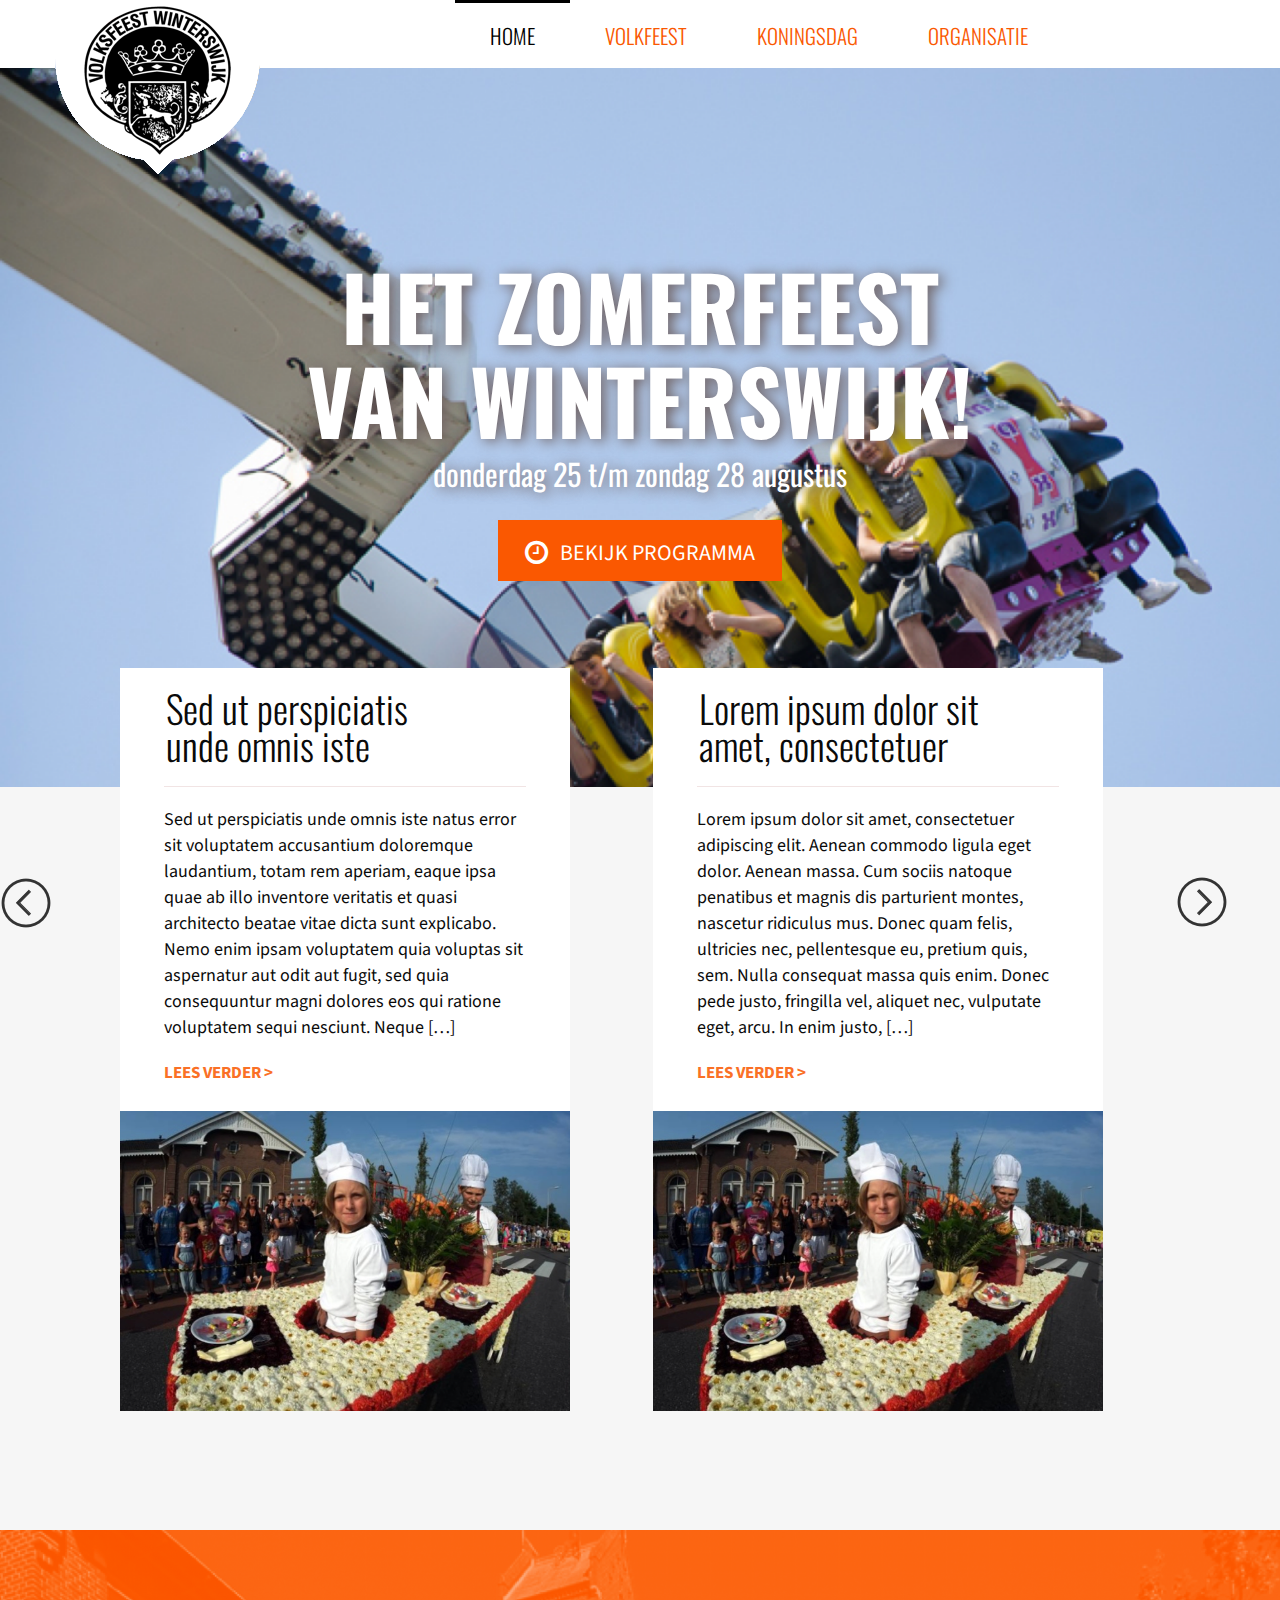
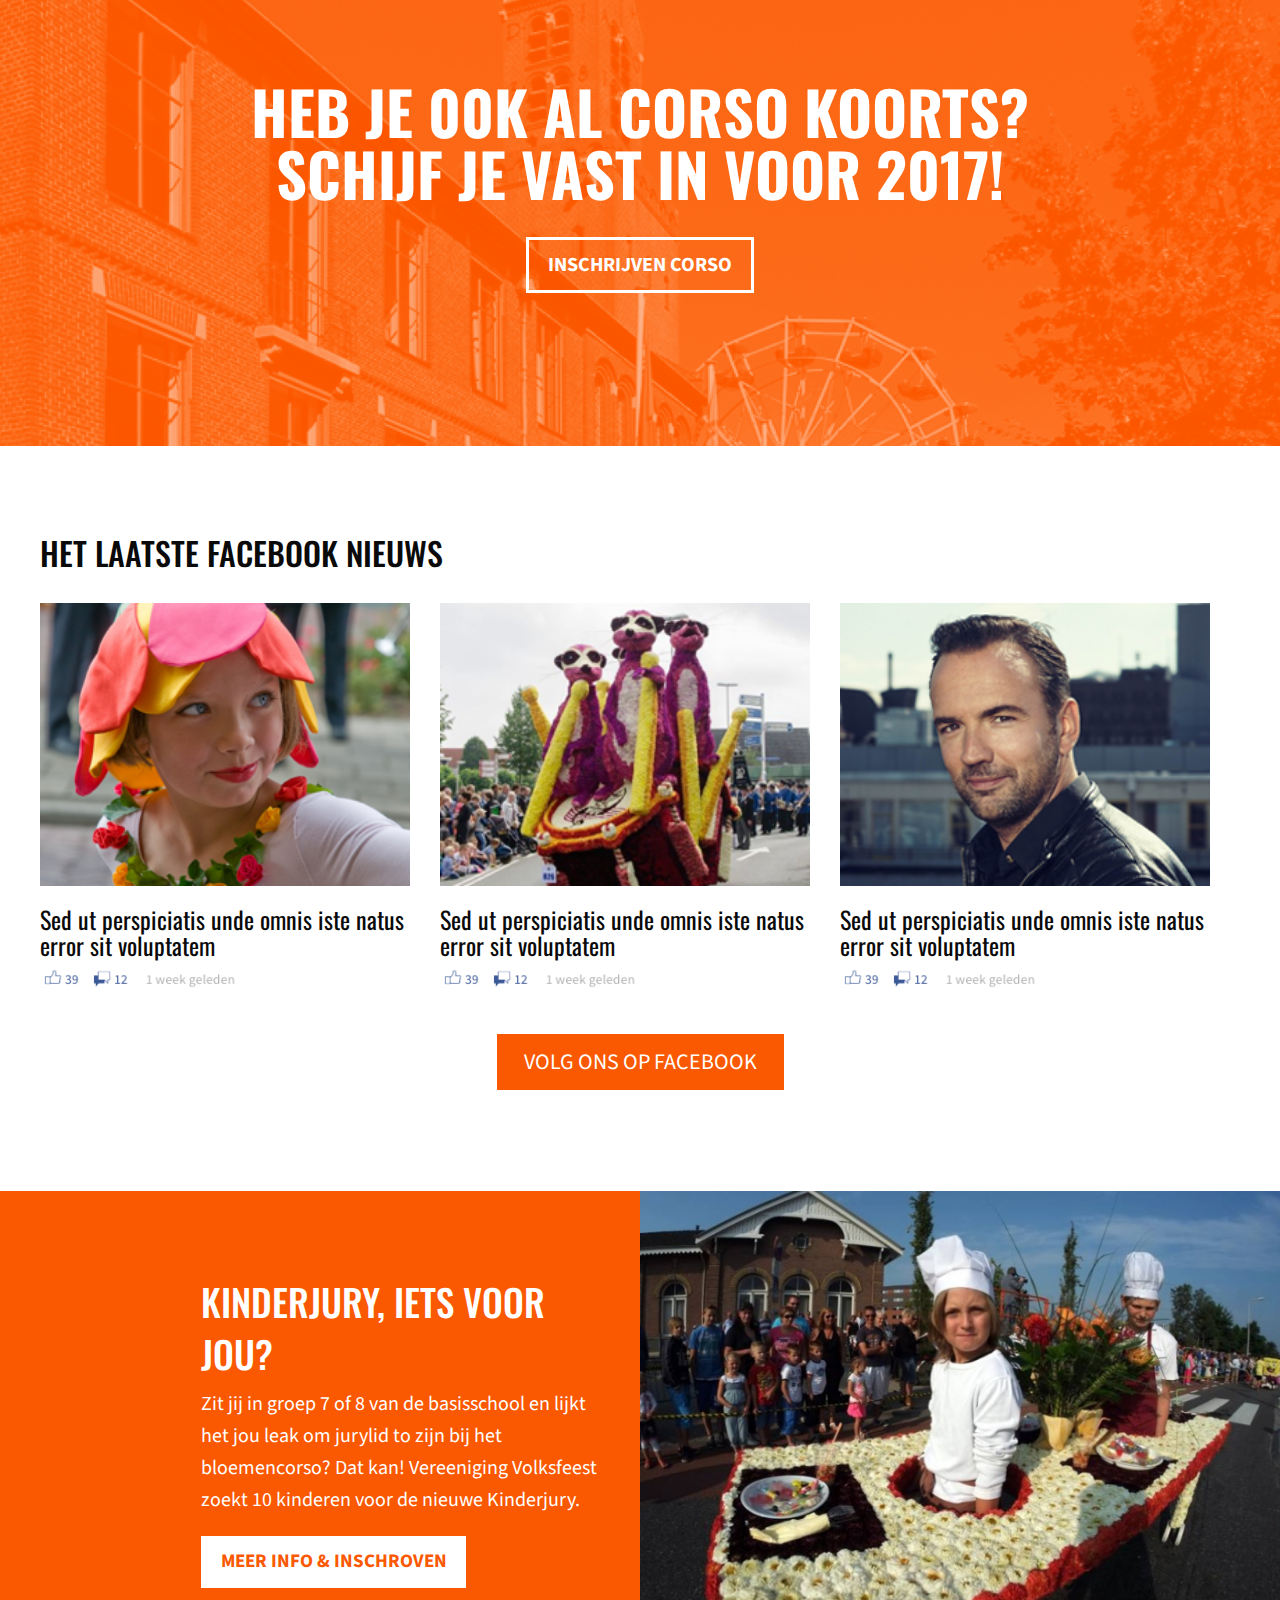
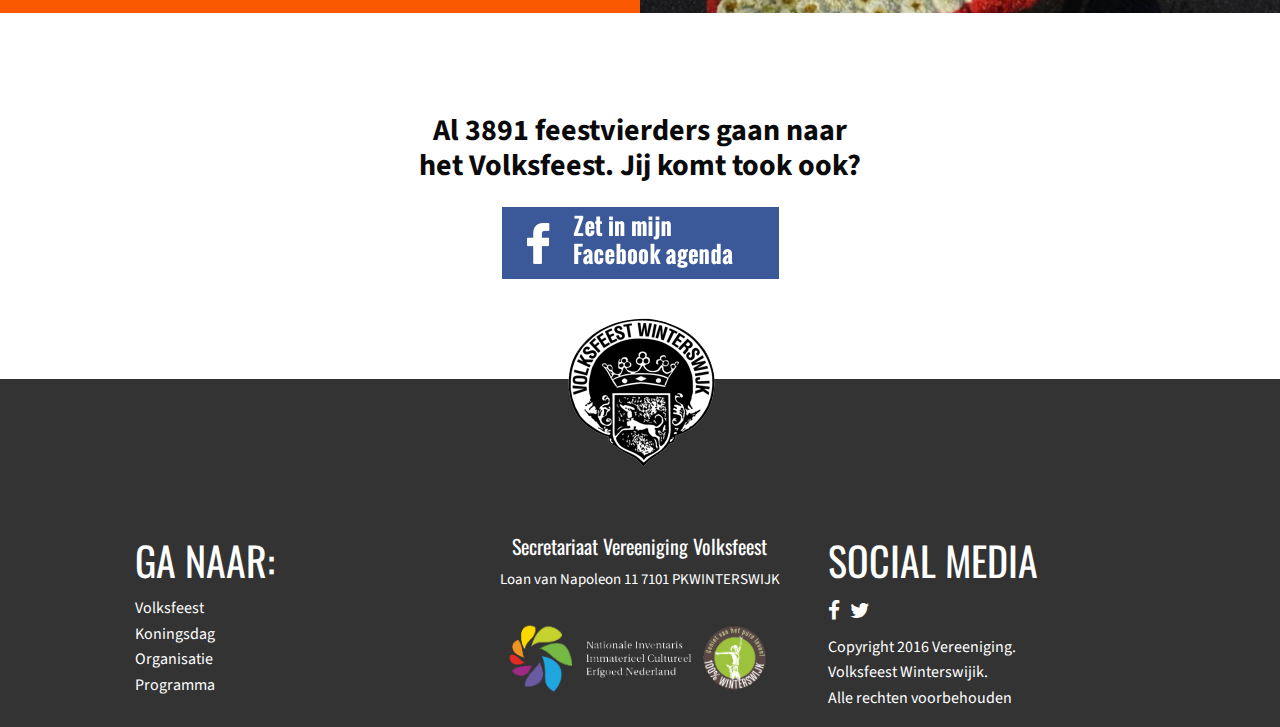
<file: index.html>
<!DOCTYPE html>
<!--[if lt IE 7]> <html class="no-js lt-ie9 lt-ie8 lt-ie7" lang="en-US"> <![endif]-->
<!--[if IE 7]><html class="no-js lt-ie9 lt-ie8" lang="en-US"> <![endif]-->
<!--[if IE 8]><html class="no-js lt-ie9" lang="en-US"> <![endif]-->
<!--[if gt IE 8]><!-->
<html class="no-js" lang="en-US">
<!--<![endif]-->
<head>
<meta charset="utf-8"/>
<meta name="viewport" content="initial-scale=1.0"/>
<title>Volksfeest Winterswijk &#8211; Site</title>
<meta name='robots' content='noindex,follow'/>
<link rel='stylesheet' id='foundation_css-css' href='assets/themes/cornerstone/css/foundation.mine100.css?ver=4.7.2' type='text/css' media='all'/>
<link rel='stylesheet' id='motion-ui_css-css' href='assets/themes/cornerstone/css/motion-ui.mine100.css?ver=4.7.2' type='text/css' media='all'/>
<link rel='stylesheet' id='volk-font-css' href='assets/themes/volksfeest/fonts/stylesheete100.css?ver=4.7.2' type='text/css' media='all'/>
<link rel='stylesheet' id='volk-fontawesome-css'  href='https://cdnjs.cloudflare.com/ajax/libs/font-awesome/4.7.0/css/font-awesome.css?ver=4.7.2' type='text/css' media='all' />
<link rel='stylesheet' id='volk-carousel-css' href='assets/themes/volksfeest/slide/assets/owl.carousel.mine100.css?ver=4.7.2' type='text/css' media='all'/>
<link rel='stylesheet' id='Oswald-css' href='https://fonts.googleapis.com/css?family=Oswald%3A400%2C700&amp;ver=4.7.2' type='text/css' media='all'/>
<link rel='stylesheet' id='SourceSansPro-css' href='https://fonts.googleapis.com/css?family=Source+Sans+Pro&amp;ver=4.7.2' type='text/css' media='all'/>
<link rel='stylesheet' id='volk-css' href='assets/themes/volksfeest/stylee100.css?ver=4.7.2' type='text/css' media='all'/>
<script type='text/javascript' src='assets/jquery/jqueryb8ff.js?ver=1.12.4'></script>
<script type='text/javascript' src='assets/jquery/jquery-migrate.min330a.js?ver=1.4.1'></script>
<script type='text/javascript' src='assets/themes/volksfeest/slide/owl.carousel.mine100.js?ver=4.7.2'></script>
</head>
<body class="home blog">
<header>
<div class="row">
	<div class="medium-4 columns">
		<img src="assets/uploads/2017/02/logo.png" class="logo"/>
	</div>
	<div class="medium-8 columns">
		<div class="title-bar" data-responsive-toggle="main-menu" data-hide-for="medium">
			<button class="menu-icon" type="button" data-toggle></button>
			<div class="title-bar-title">
				 Menu
			</div>
		</div>
		<div class="top-bar" id="main-menu">
			<div class="row">
				<div class="medium-8 columns">
					<div class="menu-main-navigation-container">
						<ul id="menu-main-navigation" class="menu">
							<li id="menu-item-33" class="menu-item menu-item-type-custom menu-item-object-custom current-menu-item current_page_item menu-item-home menu-item-33 active"><a href="index.html">Home</a></li>
							<li id="menu-item-13" class="menu-item menu-item-type-post_type menu-item-object-page menu-item-13"><a href="volkfeest/index.html">Volkfeest</a></li>
							<li id="menu-item-11" class="menu-item menu-item-type-post_type menu-item-object-page menu-item-11"><a href="koningsdag/index.html">Koningsdag</a></li>
							<li id="menu-item-12" class="menu-item menu-item-type-post_type menu-item-object-page menu-item-12"><a href="organisatie/index.html">Organisatie</a></li>
						</ul>
					</div>
				</div>
			</div>
		</div>
	</div>
</div>
</header>
<div class="sliderwrap">
	<div class="row">
		<div class="middlebox">
			<h2>HET ZOMERFEEST VAN WINTERSWIJK!</h2>
			<p>
				donderdag 25 t/m zondag 28 augustus
			</p>
			<a href="#" class="button btn"><i class="fa fa-clock-o" aria-hidden="true"></i> BEKIJK PROGRAMMA</a>
		</div>
	</div>
</div>
<div class="main">
	<div class="row " style="max-width: 65rem;position: relative;top: -119px;">
		<div class="owl-carousel owl-theme">
			<div class="medium-12 columns item">
				<h2>Sed ut perspiciatis unde omnis iste</h2>
				<div class="excerpt">
					<p>
						Sed ut perspiciatis unde omnis iste natus error sit voluptatem accusantium doloremque laudantium, totam rem aperiam, eaque ipsa quae ab illo inventore veritatis et quasi architecto beatae vitae dicta sunt explicabo. Nemo enim ipsam voluptatem quia voluptas sit aspernatur aut odit aut fugit, sed quia consequuntur magni dolores eos qui ratione voluptatem sequi nesciunt. Neque [&hellip;]
					</p>
				</div>
				<a href="uncategorized/sed-ut-perspiciatis-unde-omnis-iste-2/index.html">LEES VERDER ></a>
				<img src="assets/uploads/2017/02/50width.png">
			</div>
			<div class="medium-12 columns item">
				<h2>Lorem ipsum dolor sit amet, consectetuer</h2>
				<div class="excerpt">
					<p>
						Lorem ipsum dolor sit amet, consectetuer adipiscing elit. Aenean commodo ligula eget dolor. Aenean massa. Cum sociis natoque penatibus et magnis dis parturient montes, nascetur ridiculus mus. Donec quam felis, ultricies nec, pellentesque eu, pretium quis, sem. Nulla consequat massa quis enim. Donec pede justo, fringilla vel, aliquet nec, vulputate eget, arcu. In enim justo, [&hellip;]
					</p>
				</div>
				<a href="uncategorized/lorem-ipsum-dolor-sit-amet-consectetuer-2/index.html">LEES VERDER ></a>
				<img src="assets/uploads/2017/02/50width.png">
			</div>
			<div class="medium-12 columns item">
				<h2>Sed ut perspiciatis unde omnis iste</h2>
				<div class="excerpt">
					<p>
						Sed ut perspiciatis unde omnis iste natus error sit voluptatem accusantium doloremque laudantium, totam rem aperiam, eaque ipsa quae ab illo inventore veritatis et quasi architecto beatae vitae dicta sunt explicabo. Nemo enim ipsam voluptatem quia voluptas sit aspernatur aut odit aut fugit, sed quia consequuntur magni dolores eos qui ratione voluptatem sequi nesciunt. Neque [&hellip;]
					</p>
				</div>
				<a href="uncategorized/sed-ut-perspiciatis-unde-omnis-iste/index.html">LEES VERDER ></a>
				<img src="assets/uploads/2017/02/50width.png">
			</div>
			<div class="medium-12 columns item">
				<h2>Lorem ipsum dolor sit amet, consectetuer</h2>
				<div class="excerpt">
					<p>
						Lorem ipsum dolor sit amet, consectetuer adipiscing elit. Aenean commodo ligula eget dolor. Aenean massa. Cum sociis natoque penatibus et magnis dis parturient montes, nascetur ridiculus mus. Donec quam felis, ultricies nec, pellentesque eu, pretium quis, sem. Nulla consequat massa quis enim. Donec pede justo, fringilla vel, aliquet nec, vulputate eget, arcu. In enim justo, [&hellip;]
					</p>
				</div>
				<a href="uncategorized/lorem-ipsum-dolor-sit-amet-consectetuer/index.html">LEES VERDER ></a>
				<img src="assets/uploads/2017/02/50width.png">
			</div>
		</div>
	</div>
</div>
<script>
jQuery('.owl-carousel').owlCarousel({
    loop:true,
    margin:25,
    nav:true,
    responsive:{
        0:{
            items:2
        },
        600:{
            items:2
        },
        1000:{
            items:2
        }
    }
})
</script>
<div class="slide">
	<div class="slidewrap">
		<h2>HEB JE 00K AL CORSO KOORTS? SCHIJF JE VAST IN VOOR 2017!</h2>
		<a href="#">INSCHRIJVEN CORSO</a>
	</div>
</div>
<div class="latestnewsfacebook">
	<div class="row">
		<h2>HET LAATSTE FACEBOOK NIEUWS</h2>
		<div class="medium-4 columns">
			<img src="assets/uploads/2017/02/1.png"/>
			<h3>Sed ut perspiciatis unde omnis iste natus error sit voluptatem </h3>
			<img src="assets/uploads/2017/02/like.png" style="max-width: 203px;margin-top: 7px;"/>
		</div>
		<div class="medium-4 columns">
			<img src="assets/uploads/2017/02/2.png"/>
			<h3>Sed ut perspiciatis unde omnis iste natus error sit voluptatem </h3>
			<img src="assets/uploads/2017/02/like.png" style="max-width: 203px;margin-top: 7px;"/>
		</div>
		<div class="medium-4 columns">
			<img src="assets/uploads/2017/02/3.png"/>
			<h3>Sed ut perspiciatis unde omnis iste natus error sit voluptatem </h3>
			<img src="assets/uploads/2017/02/like.png" style="max-width: 203px;margin-top: 7px;"/>
		</div>
	</div>
	<div class="row">
		<center><a href="#" class="button btn btnfix">VOLG ONS OP FACEBOOK</a></center>
	</div>
</div>
<div class="kinderjury">
	<div class="row">
		<div class="medium-6 columns firstrow">
			<h3>KINDERJURY, IETS VOOR JOU?</h3>
			<p>
				Zit jij in groep 7 of 8 van de basisschool en lijkt het jou leak om jurylid to zijn bij het bloemencorso? Dat kan! Vereeniging Volksfeest zoekt 10 kinderen voor de nieuwe Kinderjury.
			</p>
			<a href="#">MEER INFO & INSCHROVEN</a>
		</div>
		<div class="medium-6 columns lastrow">
			<img src="assets/uploads/2017/02/50width.png"/>
		</div>
	</div>
</div>
<div class="finalcall">
	<p>
		Al 3891 feestvierders gaan naar het Volksfeest. Jij komt took ook?
	</p>
	<img src="assets/uploads/2017/02/1-1.png"/>
</div>
<footer>
<div class="footerlogo">
	<img src="assets/uploads/2017/02/logo2.png"/>
</div>
<div class="row">
	<div class="medium-4 columns">
		<h2>GA NAAR:</h2>
		<p>
			Volksfeest<br>
			Koningsdag<br>
			Organisatie<br>
			Programma
		</p>
	</div>
	<div class="medium-4 columns">
		<h3 style=" font-size: 20px; text-align: center; ">Secretariaat Vereeniging Volksfeest</h3>
		<p style=" font-size: 15px; text-align: center; ">
			Loan van Napoleon 11 7101 PKWINTERSWIJK
		</p>
		<img src="assets/uploads/2017/02/f1.png"/>
	</div>
	<div class="medium-4 columns">
		<h2>SOCIAL MEDIA</h2>
		<div class="socialmedia">
			<a href="#"><i class="fa fa-facebook" aria-hidden="true"></i></a><a href="#"><i class="fa fa-twitter" aria-hidden="true"></i></a>
		</div>
		<p>
			Copyright 2016 Vereeniging.<br>
			Volksfeest Winterswijik.<br>
			Alle rechten voorbehouden
		</p>
	</div>
</div>
</footer>
<script type='text/javascript' src='assets/themes/cornerstone/js/foundation.mine100.js?ver=4.7.2'></script>
<script type='text/javascript' src='assets/themes/cornerstone/js/what-input.mine100.js?ver=4.7.2'></script>
<script type="text/javascript">jQuery.noConflict();jQuery(document).foundation();</script>
</body>
</html>
</file>
<file: assets/themes/cornerstone/css/motion-ui.mine100.css>
.slide-in-down.mui-enter{transition-duration:.5s;transition-timing-function:linear;-webkit-transform:translateY(-100%);transform:translateY(-100%);transition-property:opacity,-webkit-transform;transition-property:transform,opacity;transition-property:transform,opacity,-webkit-transform;-webkit-backface-visibility:hidden;backface-visibility:hidden}.slide-in-left.mui-enter,.slide-in-up.mui-enter{transition-duration:.5s;transition-timing-function:linear;transition-property:opacity,-webkit-transform;-webkit-backface-visibility:hidden}.slide-in-down.mui-enter.mui-enter-active{-webkit-transform:translateY(0);transform:translateY(0)}.slide-in-left.mui-enter{-webkit-transform:translateX(-100%);transform:translateX(-100%);transition-property:transform,opacity;transition-property:transform,opacity,-webkit-transform;backface-visibility:hidden}.slide-in-left.mui-enter.mui-enter-active{-webkit-transform:translateX(0);transform:translateX(0)}.slide-in-up.mui-enter{-webkit-transform:translateY(100%);transform:translateY(100%);transition-property:transform,opacity;transition-property:transform,opacity,-webkit-transform;backface-visibility:hidden}.slide-in-right.mui-enter,.slide-out-down.mui-leave{transition-duration:.5s;transition-timing-function:linear;transition-property:opacity,-webkit-transform;-webkit-backface-visibility:hidden}.slide-in-up.mui-enter.mui-enter-active{-webkit-transform:translateY(0);transform:translateY(0)}.slide-in-right.mui-enter{-webkit-transform:translateX(100%);transform:translateX(100%);transition-property:transform,opacity;transition-property:transform,opacity,-webkit-transform;backface-visibility:hidden}.slide-in-right.mui-enter.mui-enter-active{-webkit-transform:translateX(0);transform:translateX(0)}.slide-out-down.mui-leave{-webkit-transform:translateY(0);transform:translateY(0);transition-property:transform,opacity;transition-property:transform,opacity,-webkit-transform;backface-visibility:hidden}.slide-out-right.mui-leave,.slide-out-up.mui-leave{transition-property:opacity,-webkit-transform;-webkit-backface-visibility:hidden;transition-duration:.5s;transition-timing-function:linear}.slide-out-down.mui-leave.mui-leave-active{-webkit-transform:translateY(100%);transform:translateY(100%)}.slide-out-right.mui-leave{-webkit-transform:translateX(0);transform:translateX(0);transition-property:transform,opacity;transition-property:transform,opacity,-webkit-transform;backface-visibility:hidden}.slide-out-right.mui-leave.mui-leave-active{-webkit-transform:translateX(100%);transform:translateX(100%)}.slide-out-up.mui-leave{-webkit-transform:translateY(0);transform:translateY(0);transition-property:transform,opacity;transition-property:transform,opacity,-webkit-transform;backface-visibility:hidden}.slide-out-up.mui-leave.mui-leave-active{-webkit-transform:translateY(-100%);transform:translateY(-100%)}.slide-out-left.mui-leave{transition-duration:.5s;transition-timing-function:linear;-webkit-transform:translateX(0);transform:translateX(0);transition-property:opacity,-webkit-transform;transition-property:transform,opacity;transition-property:transform,opacity,-webkit-transform;-webkit-backface-visibility:hidden;backface-visibility:hidden}.fade-in.mui-enter,.fade-out.mui-leave{transition-property:opacity;transition-duration:.5s;transition-timing-function:linear}.slide-out-left.mui-leave.mui-leave-active{-webkit-transform:translateX(-100%);transform:translateX(-100%)}.fade-in.mui-enter{opacity:0}.fade-in.mui-enter.mui-enter-active,.fade-out.mui-leave{opacity:1}.fade-out.mui-leave.mui-leave-active{opacity:0}.hinge-in-from-top.mui-enter{transition-duration:.5s;transition-timing-function:linear;-webkit-transform:perspective(2000px) rotateX(-90deg);transform:perspective(2000px) rotateX(-90deg);-webkit-transform-origin:top;transform-origin:top;transition-property:opacity,-webkit-transform;transition-property:transform,opacity;transition-property:transform,opacity,-webkit-transform;opacity:0}.hinge-in-from-bottom.mui-enter,.hinge-in-from-right.mui-enter{transition-duration:.5s;transition-timing-function:linear;transition-property:opacity,-webkit-transform}.hinge-in-from-top.mui-enter.mui-enter-active{-webkit-transform:perspective(2000px) rotate(0);transform:perspective(2000px) rotate(0);opacity:1}.hinge-in-from-right.mui-enter{-webkit-transform:perspective(2000px) rotateY(-90deg);transform:perspective(2000px) rotateY(-90deg);-webkit-transform-origin:right;transform-origin:right;transition-property:transform,opacity;transition-property:transform,opacity,-webkit-transform;opacity:0}.hinge-in-from-right.mui-enter.mui-enter-active{-webkit-transform:perspective(2000px) rotate(0);transform:perspective(2000px) rotate(0);opacity:1}.hinge-in-from-bottom.mui-enter{-webkit-transform:perspective(2000px) rotateX(90deg);transform:perspective(2000px) rotateX(90deg);-webkit-transform-origin:bottom;transform-origin:bottom;transition-property:transform,opacity;transition-property:transform,opacity,-webkit-transform;opacity:0}.hinge-in-from-left.mui-enter,.hinge-in-from-middle-x.mui-enter{transition-duration:.5s;transition-timing-function:linear;transition-property:opacity,-webkit-transform}.hinge-in-from-bottom.mui-enter.mui-enter-active{-webkit-transform:perspective(2000px) rotate(0);transform:perspective(2000px) rotate(0);opacity:1}.hinge-in-from-left.mui-enter{-webkit-transform:perspective(2000px) rotateY(90deg);transform:perspective(2000px) rotateY(90deg);-webkit-transform-origin:left;transform-origin:left;transition-property:transform,opacity;transition-property:transform,opacity,-webkit-transform;opacity:0}.hinge-in-from-left.mui-enter.mui-enter-active{-webkit-transform:perspective(2000px) rotate(0);transform:perspective(2000px) rotate(0);opacity:1}.hinge-in-from-middle-x.mui-enter{-webkit-transform:perspective(2000px) rotateX(-90deg);transform:perspective(2000px) rotateX(-90deg);-webkit-transform-origin:center;transform-origin:center;transition-property:transform,opacity;transition-property:transform,opacity,-webkit-transform;opacity:0}.hinge-in-from-middle-y.mui-enter,.hinge-out-from-top.mui-leave{transition-duration:.5s;transition-timing-function:linear;transition-property:opacity,-webkit-transform}.hinge-in-from-middle-x.mui-enter.mui-enter-active{-webkit-transform:perspective(2000px) rotate(0);transform:perspective(2000px) rotate(0);opacity:1}.hinge-in-from-middle-y.mui-enter{-webkit-transform:perspective(2000px) rotateY(-90deg);transform:perspective(2000px) rotateY(-90deg);-webkit-transform-origin:center;transform-origin:center;transition-property:transform,opacity;transition-property:transform,opacity,-webkit-transform;opacity:0}.hinge-in-from-middle-y.mui-enter.mui-enter-active{-webkit-transform:perspective(2000px) rotate(0);transform:perspective(2000px) rotate(0);opacity:1}.hinge-out-from-top.mui-leave{-webkit-transform:perspective(2000px) rotate(0);transform:perspective(2000px) rotate(0);-webkit-transform-origin:top;transform-origin:top;transition-property:transform,opacity;transition-property:transform,opacity,-webkit-transform;opacity:1}.hinge-out-from-bottom.mui-leave,.hinge-out-from-right.mui-leave{transition-duration:.5s;transition-timing-function:linear;transition-property:opacity,-webkit-transform}.hinge-out-from-top.mui-leave.mui-leave-active{-webkit-transform:perspective(2000px) rotateX(-90deg);transform:perspective(2000px) rotateX(-90deg);opacity:0}.hinge-out-from-right.mui-leave{-webkit-transform:perspective(2000px) rotate(0);transform:perspective(2000px) rotate(0);-webkit-transform-origin:right;transform-origin:right;transition-property:transform,opacity;transition-property:transform,opacity,-webkit-transform;opacity:1}.hinge-out-from-right.mui-leave.mui-leave-active{-webkit-transform:perspective(2000px) rotateY(-90deg);transform:perspective(2000px) rotateY(-90deg);opacity:0}.hinge-out-from-bottom.mui-leave{-webkit-transform:perspective(2000px) rotate(0);transform:perspective(2000px) rotate(0);-webkit-transform-origin:bottom;transform-origin:bottom;transition-property:transform,opacity;transition-property:transform,opacity,-webkit-transform;opacity:1}.hinge-out-from-left.mui-leave,.hinge-out-from-middle-x.mui-leave{transition-duration:.5s;transition-timing-function:linear;transition-property:opacity,-webkit-transform}.hinge-out-from-bottom.mui-leave.mui-leave-active{-webkit-transform:perspective(2000px) rotateX(90deg);transform:perspective(2000px) rotateX(90deg);opacity:0}.hinge-out-from-left.mui-leave{-webkit-transform:perspective(2000px) rotate(0);transform:perspective(2000px) rotate(0);-webkit-transform-origin:left;transform-origin:left;transition-property:transform,opacity;transition-property:transform,opacity,-webkit-transform;opacity:1}.hinge-out-from-left.mui-leave.mui-leave-active{-webkit-transform:perspective(2000px) rotateY(90deg);transform:perspective(2000px) rotateY(90deg);opacity:0}.hinge-out-from-middle-x.mui-leave{-webkit-transform:perspective(2000px) rotate(0);transform:perspective(2000px) rotate(0);-webkit-transform-origin:center;transform-origin:center;transition-property:transform,opacity;transition-property:transform,opacity,-webkit-transform;opacity:1}.hinge-out-from-middle-y.mui-leave,.scale-in-up.mui-enter{transition-duration:.5s;transition-timing-function:linear;transition-property:opacity,-webkit-transform}.hinge-out-from-middle-x.mui-leave.mui-leave-active{-webkit-transform:perspective(2000px) rotateX(-90deg);transform:perspective(2000px) rotateX(-90deg);opacity:0}.hinge-out-from-middle-y.mui-leave{-webkit-transform:perspective(2000px) rotate(0);transform:perspective(2000px) rotate(0);-webkit-transform-origin:center;transform-origin:center;transition-property:transform,opacity;transition-property:transform,opacity,-webkit-transform;opacity:1}.hinge-out-from-middle-y.mui-leave.mui-leave-active{-webkit-transform:perspective(2000px) rotateY(-90deg);transform:perspective(2000px) rotateY(-90deg);opacity:0}.scale-in-up.mui-enter{-webkit-transform:scale(.5);transform:scale(.5);transition-property:transform,opacity;transition-property:transform,opacity,-webkit-transform;opacity:0}.scale-in-down.mui-enter,.scale-out-up.mui-leave{transition-duration:.5s;transition-timing-function:linear;transition-property:opacity,-webkit-transform}.scale-in-up.mui-enter.mui-enter-active{-webkit-transform:scale(1);transform:scale(1);opacity:1}.scale-in-down.mui-enter{-webkit-transform:scale(1.5);transform:scale(1.5);transition-property:transform,opacity;transition-property:transform,opacity,-webkit-transform;opacity:0}.scale-in-down.mui-enter.mui-enter-active{-webkit-transform:scale(1);transform:scale(1);opacity:1}.scale-out-up.mui-leave{-webkit-transform:scale(1);transform:scale(1);transition-property:transform,opacity;transition-property:transform,opacity,-webkit-transform;opacity:1}.scale-out-down.mui-leave,.spin-in.mui-enter{transition-duration:.5s;transition-timing-function:linear;transition-property:opacity,-webkit-transform}.scale-out-up.mui-leave.mui-leave-active{-webkit-transform:scale(1.5);transform:scale(1.5);opacity:0}.scale-out-down.mui-leave{-webkit-transform:scale(1);transform:scale(1);transition-property:transform,opacity;transition-property:transform,opacity,-webkit-transform;opacity:1}.scale-out-down.mui-leave.mui-leave-active{-webkit-transform:scale(.5);transform:scale(.5);opacity:0}.spin-in.mui-enter{-webkit-transform:rotate(-.75turn);transform:rotate(-.75turn);transition-property:transform,opacity;transition-property:transform,opacity,-webkit-transform;opacity:0}.spin-in-ccw.mui-enter,.spin-out.mui-leave{transition-property:opacity,-webkit-transform;transition-duration:.5s;transition-timing-function:linear}.spin-in.mui-enter.mui-enter-active{-webkit-transform:rotate(0);transform:rotate(0);opacity:1}.spin-out.mui-leave{-webkit-transform:rotate(0);transform:rotate(0);transition-property:transform,opacity;transition-property:transform,opacity,-webkit-transform;opacity:1}.spin-out.mui-leave.mui-leave-active{-webkit-transform:rotate(.75turn);transform:rotate(.75turn);opacity:0}.spin-in-ccw.mui-enter{-webkit-transform:rotate(.75turn);transform:rotate(.75turn);transition-property:transform,opacity;transition-property:transform,opacity,-webkit-transform;opacity:0}.spin-in-ccw.mui-enter.mui-enter-active{-webkit-transform:rotate(0);transform:rotate(0);opacity:1}.spin-out-ccw.mui-leave{transition-duration:.5s;transition-timing-function:linear;-webkit-transform:rotate(0);transform:rotate(0);transition-property:opacity,-webkit-transform;transition-property:transform,opacity;transition-property:transform,opacity,-webkit-transform;opacity:1}.spin-out-ccw.mui-leave.mui-leave-active{-webkit-transform:rotate(-.75turn);transform:rotate(-.75turn);opacity:0}.slow{transition-duration:750ms!important}.linear{transition-timing-function:linear!important;-webkit-animation-timing-function:linear!important;animation-timing-function:linear!important}.ease{transition-timing-function:ease!important;-webkit-animation-timing-function:ease!important;animation-timing-function:ease!important}.ease-in{transition-timing-function:ease-in!important;-webkit-animation-timing-function:ease-in!important;animation-timing-function:ease-in!important}.ease-out{transition-timing-function:ease-out!important;-webkit-animation-timing-function:ease-out!important;animation-timing-function:ease-out!important}.ease-in-out{transition-timing-function:ease-in-out!important;-webkit-animation-timing-function:ease-in-out!important;animation-timing-function:ease-in-out!important}.bounce-in{transition-timing-function:cubic-bezier(.485,.155,.24,1.245)!important;-webkit-animation-timing-function:cubic-bezier(.485,.155,.24,1.245)!important;animation-timing-function:cubic-bezier(.485,.155,.24,1.245)!important}.bounce-out{transition-timing-function:cubic-bezier(.485,.155,.515,.845)!important;-webkit-animation-timing-function:cubic-bezier(.485,.155,.515,.845)!important;animation-timing-function:cubic-bezier(.485,.155,.515,.845)!important}.bounce-in-out{transition-timing-function:cubic-bezier(.76,-.245,.24,1.245)!important;-webkit-animation-timing-function:cubic-bezier(.76,-.245,.24,1.245)!important;animation-timing-function:cubic-bezier(.76,-.245,.24,1.245)!important}.short-delay{transition-delay:.3s!important;-webkit-animation-delay:.3s!important;animation-delay:.3s!important}.long-delay{transition-delay:.7s!important;-webkit-animation-delay:.7s!important;animation-delay:.7s!important}.shake{-webkit-animation-name:shake-7;animation-name:shake-7}@-webkit-keyframes shake-7{0%,10%,20%,30%,40%,50%,60%,70%,80%,90%{-webkit-transform:translateX(7%);transform:translateX(7%)}15%,25%,35%,45%,5%,55%,65%,75%,85%,95%{-webkit-transform:translateX(-7%);transform:translateX(-7%)}}@keyframes shake-7{0%,10%,20%,30%,40%,50%,60%,70%,80%,90%{-webkit-transform:translateX(7%);transform:translateX(7%)}15%,25%,35%,45%,5%,55%,65%,75%,85%,95%{-webkit-transform:translateX(-7%);transform:translateX(-7%)}}.spin-cw{-webkit-animation-name:spin-cw-1turn;animation-name:spin-cw-1turn}@-webkit-keyframes spin-cw-1turn{0%{-webkit-transform:rotate(-1turn);transform:rotate(-1turn)}100%{-webkit-transform:rotate(0);transform:rotate(0)}}.spin-ccw{-webkit-animation-name:spin-cw-1turn;animation-name:spin-cw-1turn}@keyframes spin-cw-1turn{0%,100%{-webkit-transform:rotate(0);transform:rotate(0)}100%{-webkit-transform:rotate(1turn);transform:rotate(1turn)}}.wiggle{-webkit-animation-name:wiggle-7deg;animation-name:wiggle-7deg}@-webkit-keyframes wiggle-7deg{40%,50%,60%{-webkit-transform:rotate(7deg);transform:rotate(7deg)}35%,45%,55%,65%{-webkit-transform:rotate(-7deg);transform:rotate(-7deg)}0%,100%,30%,70%{-webkit-transform:rotate(0);transform:rotate(0)}}@keyframes wiggle-7deg{40%,50%,60%{-webkit-transform:rotate(7deg);transform:rotate(7deg)}35%,45%,55%,65%{-webkit-transform:rotate(-7deg);transform:rotate(-7deg)}0%,100%,30%,70%{-webkit-transform:rotate(0);transform:rotate(0)}}.shake,.spin-ccw,.spin-cw,.wiggle{-webkit-animation-duration:.5s;animation-duration:.5s}.infinite{-webkit-animation-iteration-count:infinite;animation-iteration-count:infinite}.slow{-webkit-animation-duration:750ms!important;animation-duration:750ms!important}.fast{transition-duration:250ms!important;-webkit-animation-duration:250ms!important;animation-duration:250ms!important}
</file>
<file: assets/themes/volksfeest/fonts/stylesheete100.css>
@font-face {
    font-family: 'proxima_nova_altblack';
    src: url('mark_simonson_-_proxima_nova_alt_black-webfont.html') format('woff2'),
         url('mark_simonson_-_proxima_nova_alt_black-webfont.woff') format('woff');
    font-weight: normal;
    font-style: normal;

}
@font-face {
    font-family: 'proxima_nova_alt_rgbold';
    src: url('mark_simonson_-_proxima_nova_alt_bold-webfont.html') format('woff2'),
         url('mark_simonson_-_proxima_nova_alt_bold-webfont.woff') format('woff');
    font-weight: normal;
    font-style: normal;

}
@font-face {
    font-family: 'proxima_nova_alt_condensedLt';
    src: url('mark_simonson_-_proxima_nova_alt_condensed_light-webfont.html') format('woff2'),
         url('mark_simonson_-_proxima_nova_alt_condensed_light-webfont.woff') format('woff');
    font-weight: normal;
    font-style: normal;

}
@font-face {
    font-family: 'proxima_nova_alt_condensedTh';
    src: url('mark_simonson_-_proxima_nova_alt_condensed_thin-webfont.html') format('woff2'),
         url('mark_simonson_-_proxima_nova_alt_condensed_thin-webfont.woff') format('woff');
    font-weight: normal;
    font-style: normal;

}
@font-face {
    font-family: 'proxima_nova_alt_excn_rgbold';
    src: url('mark_simonson_-_proxima_nova_alt_extra_condensed_bold-webfont.html') format('woff2'),
         url('mark_simonson_-_proxima_nova_alt_extra_condensed_bold-webfont.woff') format('woff');
    font-weight: normal;
    font-style: normal;

}
@font-face {
    font-family: 'proxima_nova_alt_extra_condLt';
    src: url('mark_simonson_-_proxima_nova_alt_extra_condensed_light-webfont.html') format('woff2'),
         url('mark_simonson_-_proxima_nova_alt_extra_condensed_light-webfont.woff') format('woff');
    font-weight: normal;
    font-style: normal;

}
@font-face {
    font-family: 'proxima_nova_altextrabold';
    src: url('mark_simonson_-_proxima_nova_alt_extrabold-webfont.html') format('woff2'),
         url('mark_simonson_-_proxima_nova_alt_extrabold-webfont.woff') format('woff');
    font-weight: normal;
    font-style: normal;

}
@font-face {
    font-family: 'proxima_nova_altlight';
    src: url('mark_simonson_-_proxima_nova_alt_light-webfont.html') format('woff2'),
         url('mark_simonson_-_proxima_nova_alt_light-webfont.woff') format('woff');
    font-weight: normal;
    font-style: normal;

}
@font-face {
    font-family: 'proxima_nova_alt_rgregular';
    src: url('mark_simonson_-_proxima_nova_alt_regular-webfont.html') format('woff2'),
         url('mark_simonson_-_proxima_nova_alt_regular-webfont.woff') format('woff');
    font-weight: normal;
    font-style: normal;

}
@font-face {
    font-family: 'proxima_nova_blblack';
    src: url('mark_simonson_-_proxima_nova_black-webfont.html') format('woff2'),
         url('mark_simonson_-_proxima_nova_black-webfont.woff') format('woff');
    font-weight: normal;
    font-style: normal;

}
@font-face {
    font-family: 'proxima_nova_rgbold';
    src: url('mark_simonson_-_proxima_nova_bold-webfont.html') format('woff2'),
         url('mark_simonson_-_proxima_nova_bold-webfont.woff') format('woff');
    font-weight: normal;
    font-style: normal;

}
</file>
<file: assets/themes/volksfeest/stylee100.css>
/*
Theme Name: cornerstonechildtheme
Description: Child theme for the Cornerstone starter theme
Author: Stephen Mullen
Author URI: http: //www.thewirelessguy.co.uk
Template: cornerstone
Version: 1.0
*/

body, html {
    height: 100%;
    background: #ffffff;
}
body {
font-family: 'Source Sans Pro', sans-serif;
}
h1,h2,h3,h4,h5,h6,.middlebox p {
font-family: 'Oswald', sans-serif;
}
.logo {
position: absolute;
}
header {
    background: white;
}
.top-bar, .top-bar ul {
    background-color: transparent;
    text-transform: uppercase;
    font-size: 23px;
    margin: 0px;
    font-weight: 500;
    padding: 0px 0px;
}
.menu>li>a {
    border-top: 3px solid white;
    display: block;
    padding: 0px;
    line-height: 1;
    padding: 22px 35px;
    color: #fa5801;
    font-family: "Oswald",Arial!important;
    font-weight: 300;
    font-size: 21px;
}
.menu .active>a {
    color: black;
    background: transparent;
    border-top: 3px solid black;
}
.owl-carousel .owl-item img {
    height: 300px;
}
.sliderwrap {
background: url(../../uploads/2017/02/bg.png);
    width: 100%;
    background-size: cover;
}
.middlebox {
    padding: 190px 0px;
    text-align: center;
}
.middlebox h2 {
    font-size: 88px;
    font-weight: bold;
    color: white;
    width: 700px;
    margin: 0 auto;
    max-width: 100%;
    text-shadow: 4px 2px 14px #6f6161;
    line-height: 94px;
}
.middlebox p {
    font-size: 30px;
    color: white;
    margin: 0 auto;
    max-width: 100%;
    text-shadow: 4px 2px 14px #6f6161;
    line-height: 55px;
    margin-bottom: 19px;
    font-weight: normal;
}
a.button.btn {
    background: #fa5801!important;
    color: white;
    font-size: 22px;
    padding: 16px 26px;
}
a.button.btn:hover {
    background: #db550e!important;
}

.button .fa-clock-o {
    font-size: 27px;
    padding-right: 8px;
    position: relative;
    top: 2px;
}

.main {
    background: #f6f6f6;
}
.item {
    background: white;
    padding: 0px;
    width: 450px;
    margin: 0 auto;
    display: inline-block;
}
.item p {
    font-size: 18px;
    margin: 0px 44px;
    line-height: 26px;
    border-top: 1px solid #f1e4e4!important;
    padding: 20px 0px;
}
.item h2 {
   margin: 22px 46px;
margin-right: 100px;
line-height: 37px;
font-size: 38px;
width: 300px;
font-weight: 300;
}
.item a {
    color: #fa7026;
    font-weight: bold;
    font-size: 17px;
    margin-left: 44px;
    margin-bottom: 24px;
    display: block;
}
.owl-next {
    background: url(../../uploads/2017/02/right.png) no-repeat;
    width: 63px;
    display: block;
    height: 58px;
    text-indent: -99999px;
    position: absolute;
    z-index: 10000;
    margin-top: -538px;
    margin-right: -77px;
    right: 0px;
}
.owl-prev {
    background: url(../../uploads/2017/02/left.png) no-repeat;
    width: 63px;
    display: block;
    height: 58px;
    text-indent: -99999px;
    position: absolute;
    z-index: 10000;
    margin-top: -538px;
    margin-left: -124px;
}
.slide {
    background: url(../../uploads/2017/02/background.png);
    background-size: cover;
    width: 100%;
    text-align: center;
}
.slidewrap{ 

}
.slidewrap {
    padding: 150px 100px;
}
.slide h2 {
    font-weight: bold;
    font-size: 60px;
    width: 800px;
    margin: 0 auto;
    max-width: 100%;
    line-height: 62px;
    color: white;
margin-bottom:30px;
}
.slide a {
    font-weight: bold;
    font-size: 20px;
    margin: 0 auto;
    max-width: 100%;
    line-height: 62px;
    color: white;
    border: 3px solid white;
    padding: 11px 19px;
}
.kinderjury {
    background: #fa5801;
}
.kinderjury .row {
    max-width: 100%;
}
.kinderjury .lastrow {
float: right;
    margin: 0px;
    padding: 0px;
}
.kinderjury img {
width: 100%;
}
footer .row {
    max-width: 65rem;
}
.socialmedia a {
    font-size: 21px;
    margin-right: 10px;
    color: white;
    margin-bottom: 7px;
    display: inline-block;
}
.medium-6.columns.firstrow {
    width: 450px;
    color: white;
    position: relative;
    top: 85px;
    left: 186px;
}
.firstrow h3 {
    font-size: 37px;
    font-weight: 500;
}
.firstrow p {
    font-size: 20px;
    width: 400px;
}
.firstrow a {
    background: white;
    padding: 12px 12px;
    margin-top: 20px;
    display: block;
    font-size: 19px;
    width: 265px;
    text-align: center;
    font-weight: bold;
    color: #fa5801;
}
.latestnewsfacebook {
    padding: 85px 0px;
}
.latestnewsfacebook h2 {
    font-weight: 500;
    font-size: 32px;
    margin-bottom: 28px;
}
.latestnewsfacebook img {
    width: 100%;
}
.latestnewsfacebook .medium-4.columns {
    padding-left: 0px;
}
.latestnewsfacebook .medium-4.columns {
    padding-left: 0px;
    padding-right: 30px;
}
.latestnewsfacebook h3 {
    font-size: 24px;
    margin: 20px 0px;
    line-height: 26px;
    margin-bottom: 0px;
}
.finalcall {
    padding: 100px 0px;
    text-align: center;
}
.finalcall p {
    font-size: 30px;
    font-weight: bold;
    width: 450px;
    margin: 0 auto;
    margin-bottom: 24px;
    line-height: 35px;
}
footer {
    background: #333333;
    color: white;
    padding: 0px 0px;
}
.footerlogo {
    text-align: center;
    position: relative;
    top: -61px;
}
.btnfix {
margin-top: 38px;
}
</file>
